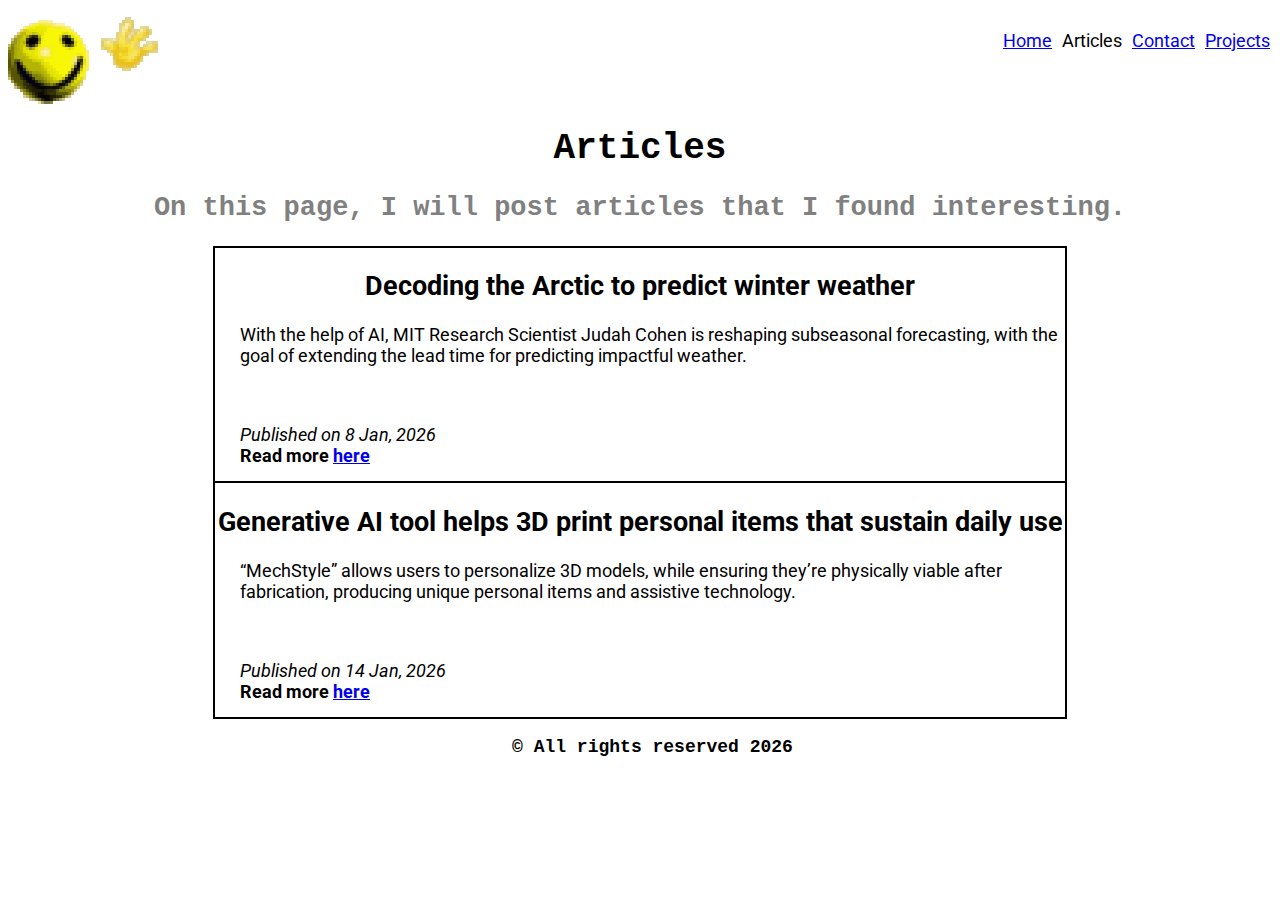
<file: docs/articles.html>
<!DOCTYPE html>
<html lang="en">
<head>
    <meta charset="UTF-8">
    <meta name="viewport" content="width=device-width, initial-scale=1.0">
    <meta name="description" content="Some Articles that I think thas in interesting">
    <meta name="author" content="Daniel">
    <title>Articles | HTML Basics</title>
    <link rel="stylesheet" href="../css/style.css">
    <link rel="icon" href="../assets/icon.ico">
</head>
<body>
    <header class="header">
        <img src="../assets/logo.gif" alt="icon of the page"/>
        <div class="menu">
            <nav aria-label="Menu navigation">
                    <ul>
                        <li>
                            <a href="index.html">Home</a>
                        </li>

                        <li>
                            Articles
                        </li>

                        <li>
                            <a href="contact.html">Contact</a>
                        </li>

                        <li>
                            <a href="projects.html">Projects</a>
                        </li>
                    </ul>
            </nav>
        </div>

        <h1>Articles</h1>
        <h2>On this page, I will post articles that I found interesting.</h2>
    </header>

    <div class="article-container">
        <article class="artic-predict">
            <h2>Decoding the Arctic to predict winter weather</h2>

            <p>
                With the help of AI, MIT Research Scientist Judah Cohen is reshaping subseasonal 
                forecasting, with the goal of extending the lead time for predicting impactful weather.
            </p>

            <div class="article-info">
                <p class="date">Published on 8 Jan, 2026</p>
                <p class="source">
                    Read more
                    <a href="https://news.mit.edu/2026/decoding-arctic-to-predict-winter-weather-0108" title="Arctic and weather prediction" target="_blank">
                        here
                    </a>
                </p>
            </div>
        </article>

        <article class="generative-ai">
            <h2>Generative AI tool helps 3D print personal items that sustain daily use</h2>

            <p>
                “MechStyle” allows users to personalize 3D models, while ensuring they’re physically 
                viable after fabrication, producing unique personal items and assistive technology.
            </p>
            <div class="article-info">
                <p class="date">Published on 14 Jan, 2026</p>
                <p class="source">
                    Read more
                    <a href="https://news.mit.edu/2026/genai-tool-helps-3d-print-personal-items-sustain-daily-use-0114" title="AI and 3D print" target="_blank">
                        here
                    </a>
                </p>
            </div>    
        </article>
    </div>

    <footer class="footer">
        <p>&copy All rights reserved 2026</p>
    </footer>


</body>
</html>
</file>
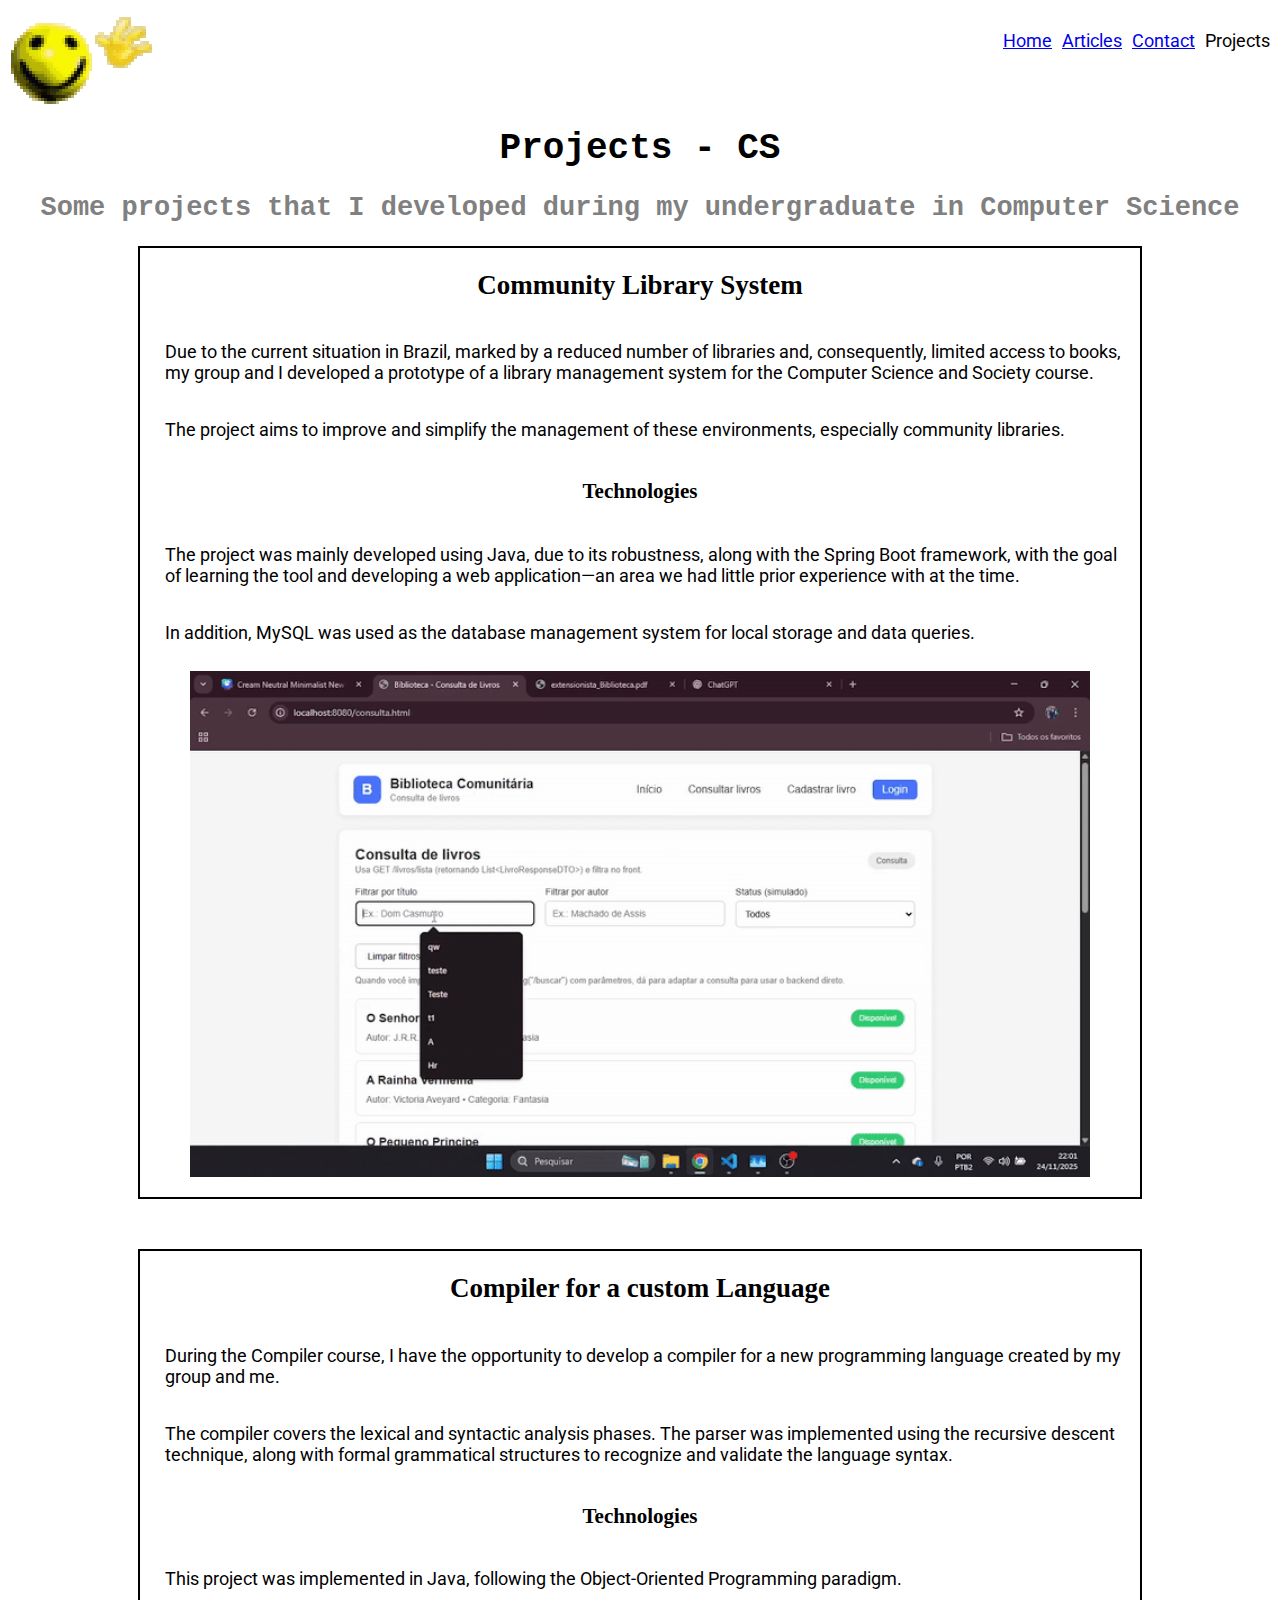
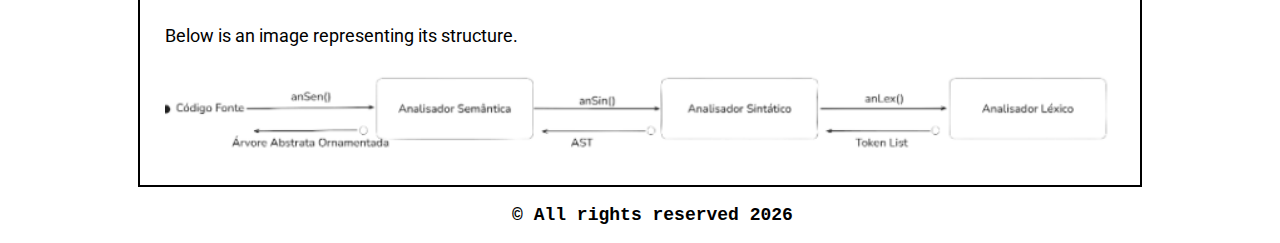
<file: docs/projects.html>
<!DOCTYPE html>
<html lang="en">
<head>
    <meta charset="UTF-8">
    <meta name="viewport" content="width=device-width, initial-scale=1.0">
    <meta name="description" content="Projects that I Implemented">
    <meta name="author" content="Daniel">
    <title>Projects | Html Basics</title>
    <link rel="stylesheet" href="../css/style.css">
    <link rel="icon" href="../assets/icon.ico">
</head>
<body>
    <header class="header">
        <img src="../assets/logo.gif" alt="icon of the page"/>
        <div class="menu">
            <nav aria-label="Menu navigation">
                <ul>
                    <li>
                        <a href="index.html">Home</a>
                    </li>

                    <li>
                        <a href="articles.html">Articles</a>
                    </li>

                    <li>
                        <a href="contact.html">Contact</a>
                    </li>

                    <li>
                        Projects
                    </li>
                </ul>
            </div>    
         </nav>


        <h1>Projects - CS</h1>
        <h2>Some projects that I developed during my undergraduate in Computer Science</h2>
    </header>

    <main>
        <div class="library">
            <h2 id="library-project">Community Library System </h2>
                <p>
                    Due to the current situation in Brazil, marked by a reduced number of libraries and,
                    consequently, limited access to books, my group and I developed a prototype of a
                    library management system for the Computer Science and Society course.
                </p>

                <p>
                    The project aims to improve and simplify the management of these environments,
                    especially community libraries.
                </p>

                <h3>Technologies</h3>
                <p>
                    The project was mainly developed using Java, due to its robustness, along with the
                    Spring Boot framework, with the goal of learning the tool and developing a web
                    application—an area we had little prior experience with at the time.
                </p>

                <p>    
                    In addition, MySQL was used as the database management system for local storage and
                    data queries.
                </p>

                <img src="../assets/book_query.gif" alt="A simple query example of the system" />
        </div>

        <div class="compiler">
            <h2 id="compiler-project">Compiler for a custom Language</h2>
            <p>
                During the Compiler course, I have the opportunity to develop a compiler for a new 
                programming language created by my group and me.
            </p>

            <p>
                The compiler covers the lexical and syntactic analysis phases. The parser was
                implemented using the recursive descent technique, along with formal grammatical
                structures to recognize and validate the language syntax.
            </p>

            <h3>Technologies</h3>
            <p>
                This project was implemented in Java, following the Object-Oriented Programming paradigm.
            </p>

            <p>Below is an image representing its structure.</p>

            <img src="../assets/compiler_structure.png" alt="Diagram of the compiler structure, including the semantic parser" />
        </div>
    </main>

    <footer class="footer">
        <p>&copy All rights reserved 2026</p>
    </footer>
    
</body>
</html>
</file>
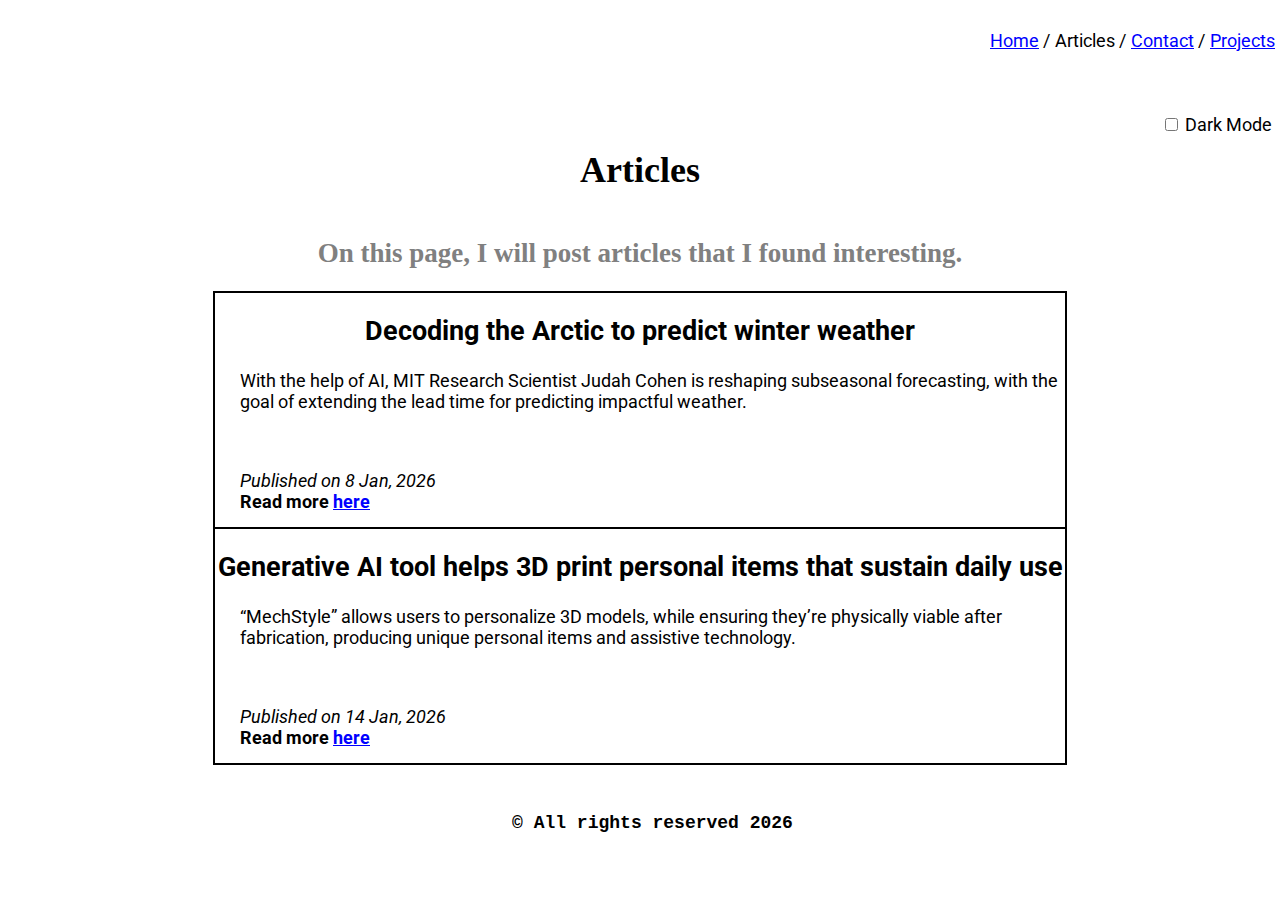
<file: FrontEnd/HTML/Basic-HTML-WebSite/pages/articles.html>
<!DOCTYPE html>
<html lang="en">
<head>
    <meta charset="UTF-8">
    <meta name="viewport" content="width=device-width, initial-scale=1.0">
    <meta name="description" content="Some Articles that I think thas in interesting">
    <meta name="author" content="Daniel">
    <title>Articles | HTML Basics</title>
    <link rel="stylesheet" href="../css/style.css">
    <link rel="icon" href="../assets/icon.ico">
</head>
<body>
    <header class="header">
        <img src="../assets/logo.gif" alt="icon of the page" class="header-image invisible"/>
        <label>
            <input type="checkbox" name="DarkMode_Option" value="Dark_Mode_Activate" id="darkmode">
            Dark Mode 
        </label>    
        <div class="menu">
            <nav aria-label="Menu navigation">
                    <ul>
                        <li>
                            <a href="index.html">Home</a>
                        </li>

                        <li>
                            Articles
                        </li>

                        <li>
                            <a href="contact.html">Contact</a>
                        </li>

                        <li>
                            <a href="projects.html">Projects</a>
                        </li>
                    </ul>
            </nav>
        </div>

        <h1>Articles</h1>
        <h2>On this page, I will post articles that I found interesting.</h2>
    </header>

    <main class="article-list">
        <div class="article-container">
            <article>
                <h2>Decoding the Arctic to predict winter weather</h2>

                <p>
                    With the help of AI, MIT Research Scientist Judah Cohen is reshaping subseasonal 
                    forecasting, with the goal of extending the lead time for predicting impactful weather.
                </p>

                <div class="article-info">
                    <p class="date">Published on 8 Jan, 2026</p>
                    <p class="source">
                        Read more
                        <a href="https://news.mit.edu/2026/decoding-arctic-to-predict-winter-weather-0108" title="Arctic and weather prediction" target="_blank">
                            here
                        </a>
                    </p>
                </div>
            </article>
        </div>    

        <div class="article-container">
            <article>
                <h2>Generative AI tool helps 3D print personal items that sustain daily use</h2>

                <p>
                    “MechStyle” allows users to personalize 3D models, while ensuring they’re physically 
                    viable after fabrication, producing unique personal items and assistive technology.
                </p>
                <div class="article-info">
                    <p class="date">Published on 14 Jan, 2026</p>
                    <p class="source">
                        Read more
                        <a href="https://news.mit.edu/2026/genai-tool-helps-3d-print-personal-items-sustain-daily-use-0114" title="AI and 3D print" target="_blank">
                            here
                        </a>
                    </p>
                </div>    
            </article>
        </div>
    </main>

    <footer class="footer">
        <p>&copy All rights reserved 2026</p>
    </footer>


</body>
</html>
</file>
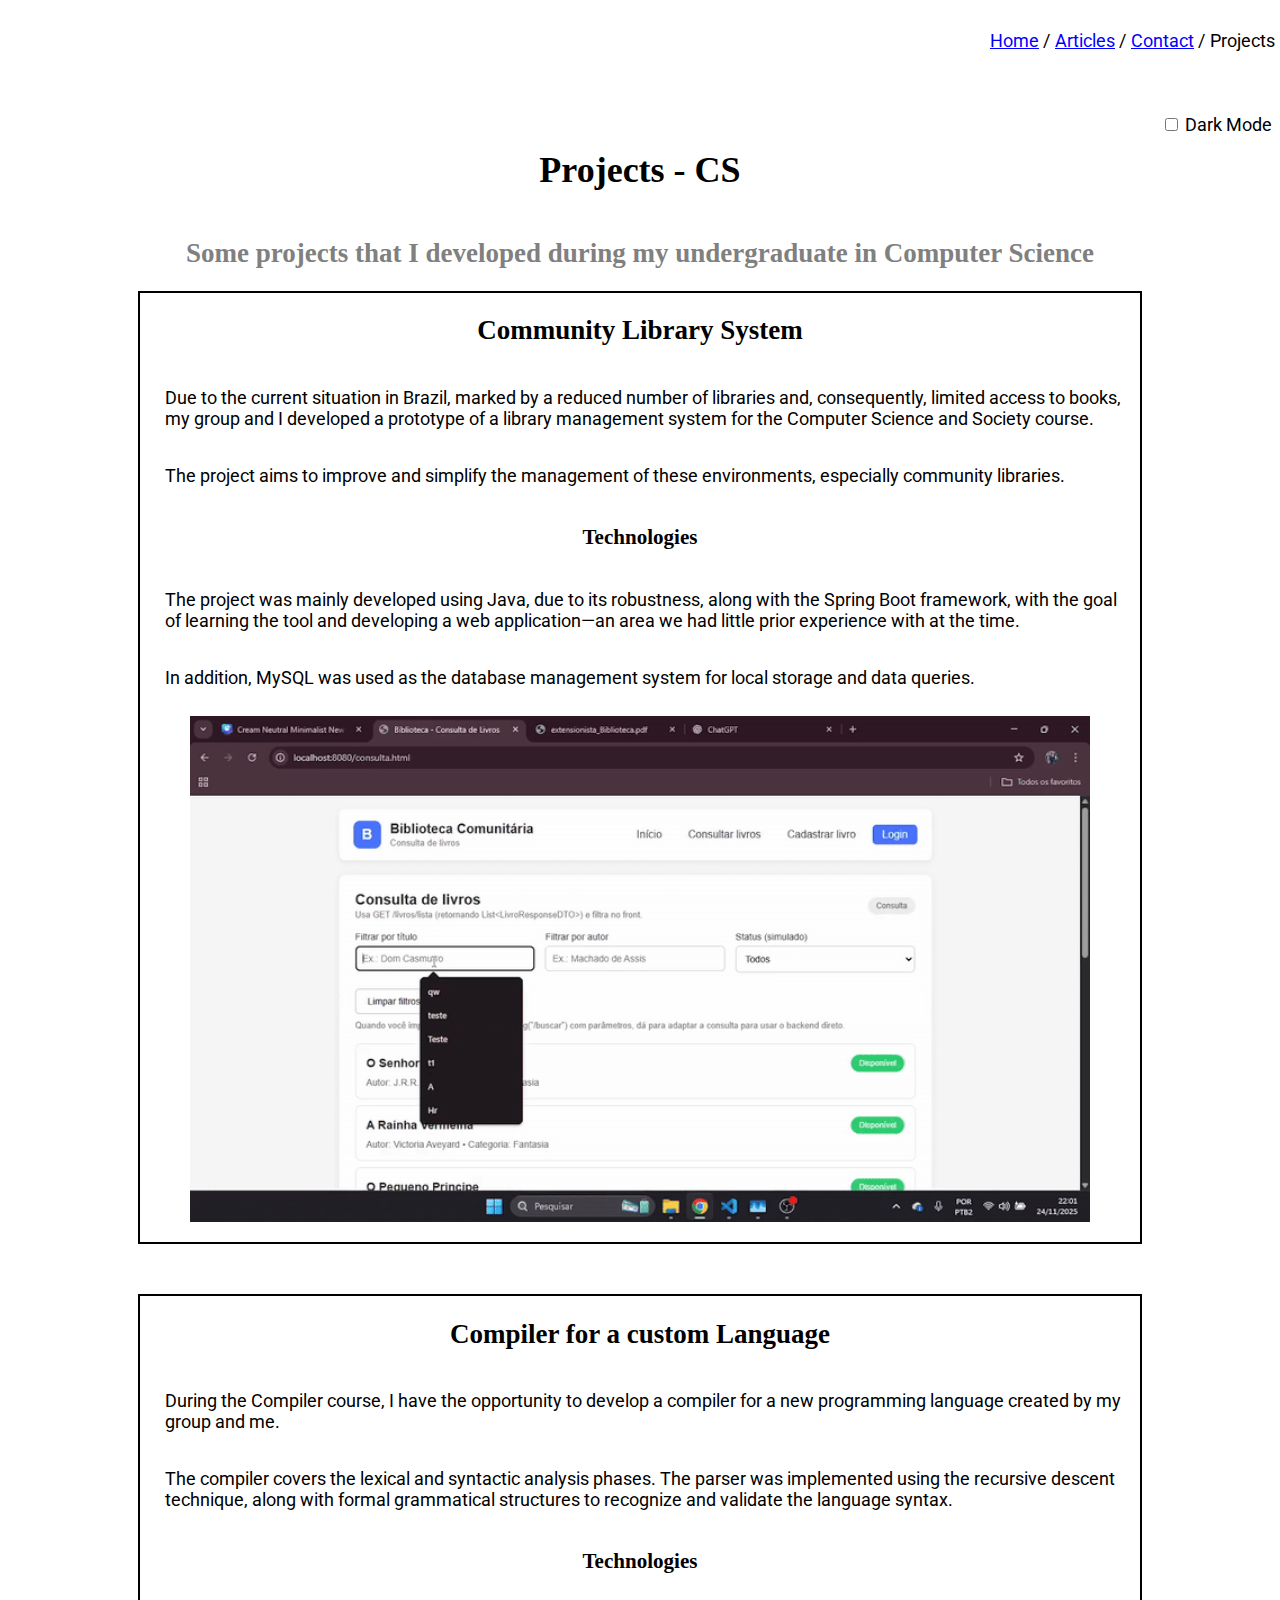
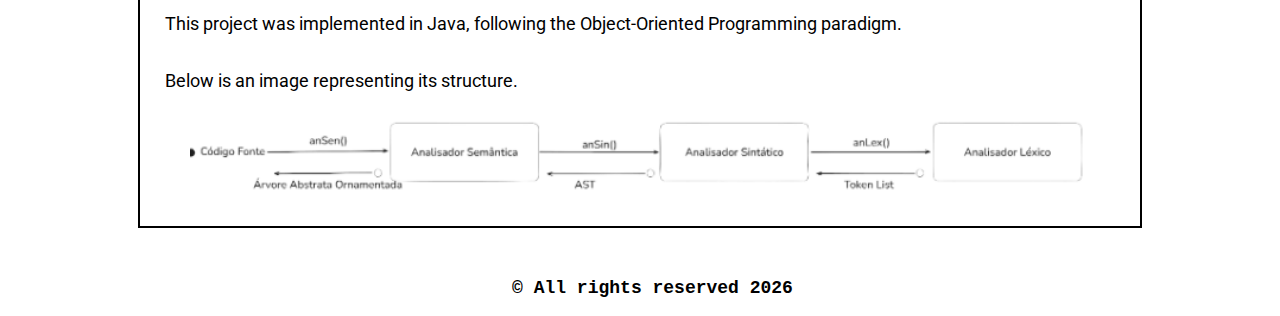
<file: FrontEnd/HTML/Basic-HTML-WebSite/pages/projects.html>
<!DOCTYPE html>
<html lang="en">
<head>
    <meta charset="UTF-8">
    <meta name="viewport" content="width=device-width, initial-scale=1.0">
    <meta name="description" content="Projects that I Implemented">
    <meta name="author" content="Daniel">
    <title>Projects | Html Basics</title>
    <link rel="stylesheet" href="../css/style.css">
    <link rel="icon" href="../assets/icon.ico">
</head>
<body>
    <header class="header">
        <img src="../assets/logo.gif" alt="icon of the page" class="header-image invisible"/>
        <label>
            <input type="checkbox" name="DarkMode_Option" value="Dark_Mode_Activate" id="darkmode">
            Dark Mode 
        </label>    
        <div class="menu">
            <nav aria-label="Menu navigation">
                <ul>
                    <li>
                        <a href="index.html">Home</a>
                    </li>

                    <li>
                        <a href="articles.html">Articles</a>
                    </li>

                    <li>
                        <a href="contact.html">Contact</a>
                    </li>

                    <li>
                        Projects
                    </li>
                </ul>
            </div>    
        </nav>
        <h1>Projects - CS</h1>
        <h2>Some projects that I developed during my undergraduate in Computer Science</h2>
    </header>

    <main>
        <div class="projects-details">
            <h2 id="library-project">Community Library System </h2>
                <p>
                    Due to the current situation in Brazil, marked by a reduced number of libraries and,
                    consequently, limited access to books, my group and I developed a prototype of a
                    library management system for the Computer Science and Society course.
                </p>

                <p>
                    The project aims to improve and simplify the management of these environments,
                    especially community libraries.
                </p>

                <h3>Technologies</h3>
                <p>
                    The project was mainly developed using Java, due to its robustness, along with the
                    Spring Boot framework, with the goal of learning the tool and developing a web
                    application—an area we had little prior experience with at the time.
                </p>

                <p>    
                    In addition, MySQL was used as the database management system for local storage and
                    data queries.
                </p>

                <div class="image-container">
                    <img src="../assets/book_query.gif" alt="A simple query example of the system" />
                </div>    

            </div>

        <div class="projects-details">
            <h2 id="compiler-project">Compiler for a custom Language</h2>
            <p>
                During the Compiler course, I have the opportunity to develop a compiler for a new 
                programming language created by my group and me.
            </p>

            <p>
                The compiler covers the lexical and syntactic analysis phases. The parser was
                implemented using the recursive descent technique, along with formal grammatical
                structures to recognize and validate the language syntax.
            </p>

            <h3>Technologies</h3>
            <p>
                This project was implemented in Java, following the Object-Oriented Programming paradigm.
            </p>

            <p>Below is an image representing its structure.</p>

            <div class="image-container">
                <img src="../assets/compiler_structure.png" alt="Diagram of the compiler structure, including the semantic parser" class="projects-image-resize"/>
            </div>

        </div>
    </main>

    <footer class="footer">
        <p>&copy All rights reserved 2026</p>
    </footer>
    
</body>
</html>
</file>
<file: css/style.css>
@import url('https://fonts.googleapis.com/css2?family=Playwrite+NZ+Basic:wght@100..400&family=Roboto:ital,wght@0,100..900;1,100..900&display=swap');

body{
    font-family: 'Roboto';
    font-size: 18px;
}

p{
    padding-left: 25px;
}

h1,
h2,
h3,
.header h1,
.header h2{
    text-align: center;
    font-family: "Playwrite NZ Basic", cursive;
}

img{
    display: flex;
    justify-self: center;
    align-self: center;
}

.menu{
    display: inline-flex;
    
    justify-content: flex-end;
    align-items: center;

    position: absolute;
    top: 30px;
    right: 0;
  
    /**display: flex;
    justify-content: space-between;
    align-items: center;**/
}

.header img{
    justify-self: left;
    width: 150px;
    height: auto;
}


.header li{
    margin-right: 10px;
    font-size: large;
}


.header h1,
.header h2{
    font-family: 'Courier New', Courier, monospace;
    justify-content: center;
}

.header h2{
    color: gray;
}



.menu ul{
    display: flex;
    list-style-type: none;
    padding: 0;
    margin: 0;
   
}

.menu ul li{
    justify-self: right;
    align-self: right;
}

.menu a:hover{
    text-decoration: none;
}

.menu img{
    width: 150px;
    height: auto;
}

.footer p{
    text-align: center;
    font-family: 'Courier New', Courier, monospace;
    font-size: large;
    font-weight: bold;
}

.library,
.compiler{
    display: flex;
    border: 2px solid black;
    flex-direction: column;
    max-width: 100ch;
    justify-self: center;
    align-self: center;
}

.library img,
.compiler img{
    padding-bottom: 20px;
    padding-top: 10px;
    height: 90%;
    width: 90%;
}

.library p,
.compiler p{
    padding-right: 10px;
}

.compiler{
    margin-top: 50px;
}

.compiler img{
    height: 100%;
    width: 95%;
}

.contacts{
    display: flex;
    justify-content: center;
}


.contacts ul{
    list-style-type: disc;
    list-style-position: outside;
}

.contacts li{
    padding-bottom: 20px;
    padding-right: 18px;
}

.contacts li:last-child{
    padding-bottom: 40px;
}


.article-container{
    display: flex;
    flex-direction: column;
    border: 2px solid black;
    border-bottom: 0;
    max-width: 85ch;
    margin: 0 auto;
}

.article-info{
    padding-bottom: auto;
}


.article-info p{
    margin: 0;
}

.date{
    font-style: italic;
    padding-top: 40px;
}

.source{
    font-weight: bold;
    border-bottom: 2px solid black;
    padding-bottom: 15px;
}

.article-container h2{
    font-family: 'Roboto';
}
</file>
<file: FrontEnd/HTML/Basic-HTML-WebSite/css/style.css>
@import url('https://fonts.googleapis.com/css2?family=Playwrite+NZ+Basic:wght@100..400&family=Roboto:ital,wght@0,100..900;1,100..900&display=swap');

:root{
    --bg-color: white;
    --font-color: black;
    --secundary-font-color: gray;
    --link-color: blue;
    --visited-link-color: blueviolet;
    --border-color: black;
}

body:has(#darkmode:checked){
    --bg-color: black;
    --font-color: white;
    --secundary-font-color: lightgray;
    --link-color: aqua;
    --visited-link-color: palegreen;
    --border-color: white;
}

body{
    font-family: 'Roboto';
    font-size: 18px;
    background-color: var(--bg-color);
    color: var(--font-color);
}

p{
    padding-left: 25px;
}


h1,
h2,
h3{
    text-align: center;
    font-family: "Playwrite NZ Basic", cursive;
}

.image-container{
    display: flex;
    justify-content: center;
    align-items: center;
}

.header label{
    position: relative;
    top: 10px;
    display: block;
    text-align: right;
}

.menu{
    display: inline-flex;
    
    justify-content: flex-end;
    align-items: center;

    position: absolute;
    top: 30px;
    right: 0;
}

.header{
    display: flex;
    flex-direction: column;
}

.header img{
    align-self: flex-start;
    width: 150px;
    height: auto;
}

.invisible{
    opacity: 0;
}

.header h2{
    color: var(--secundary-font-color);
}

.menu ul{
    display: flex;
    list-style-type: none;
    padding: 0;
    margin: 0;
}

.menu ul li{
    padding-right: 5px;
    font-size: large;
}

.menu li:after{
    content: " / ";
}

.menu li:last-child::after{
    content: "";
}

.menu a:hover{
    text-decoration: none;
}

a{
    color: var(--link-color);
}

a:visited{
    color: var(--visited-link-color);
}

.footer p{
    text-align: center;
    font-family: 'Courier New', Courier, monospace;
    font-size: large;
    font-weight: bold;
}

.projects-details{
    display: flex;
    border: 2px solid var(--border-color);
    flex-direction: column;
    max-width: 100ch;
    justify-self: center;
    align-self: center;
    margin-bottom: 50px;
}


.projects-details img{
    padding-bottom: 20px;
    padding-top: 10px;
    height: 90%;
    width: 90%;
}

.projects-details p{
    padding-right: 10px;
}

.projects-image-resize{
    height: 40%;
    width: 95%;
}

.contacts{
    display: flex;
    justify-content: center;
    align-items: center;
}

.contacts li{
    padding-bottom: 20px;
}

.contacts li:last-child{
    padding-bottom: 10px;
}


.article-list{
    display: flex;
    flex-direction: column;
    gap: 0px;
}

.article-container{
    display: flex;
    flex-direction: column;
    border: 2px solid var(--border-color);
    max-width: 85ch;
    margin: 0 auto;
    margin-bottom: 0px;
}

.article-container:nth-of-type(n+2){
    border-top: 0px;
}

.article-container:last-child{
    margin-bottom: 30px;
}

.article-info{
    padding-bottom: auto;
}

.article-info p{
    margin: 0;
}

.date{
    font-style: italic;
    padding-top: 40px;
}

.source{
    font-weight: bold;
    padding-bottom: 15px;
}

.article-container h2{
    font-family: 'Roboto';
}

@media (max-width: 720px){
    body{
        background-color: var(--bg-color);
        font-size: 16px;
    }

    .header{
        display: flex;
        flex-direction: column;
        justify-content: center;
        align-items: center;
        font-size: small;
    }

    .header img{
        align-self: center;
        width: 120px;
        height: 65px;
        margin-bottom: 40px;
    }

    .header label{
        position: absolute;
        top: 10px;
        right: 20px;
        text-align: left;
    }

    .invisible{
        opacity: 0;
    }

    .menu{
        display: inline-flex;
        justify-content: center;
        align-items: center;
        position: static;
    }

    .menu ul{
        display: flex;
        list-style-type: none;
        padding: 0;
        margin: 0;
    }

    .menu ul li{
        padding-right: 5px;
        font-size: medium;
    }

    .projects-details{
        width: 90%;
    }

    .projects-details img{
        height: 95%;
        width: 95%;
    }

    .contacts li{
        font-size: 16px;
    }

    .article-container{
        width: 80%;
        font-size: 14px;
    }

    .article-container h2{
        font-size: 16px;
    }


}
</file>
